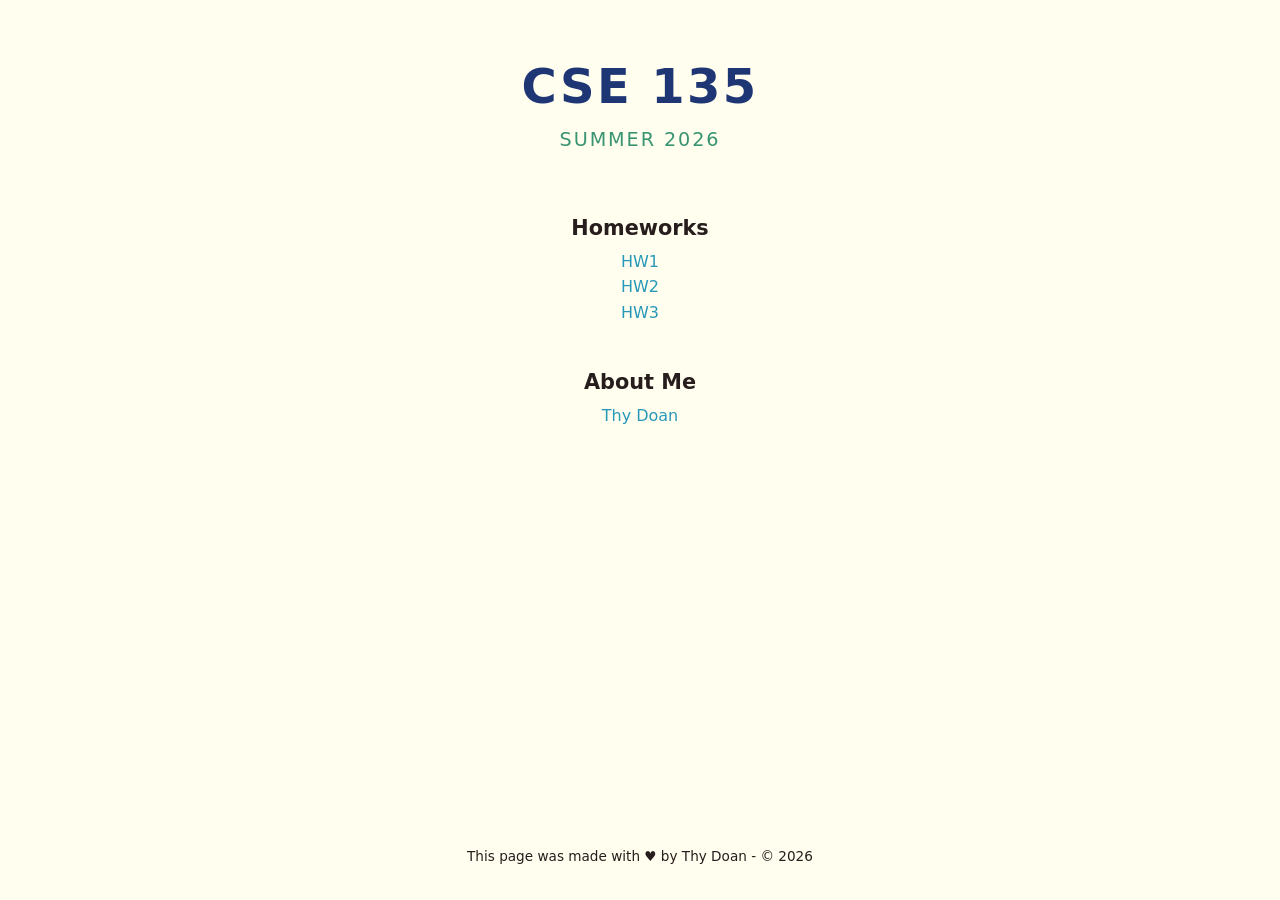
<file: index.html>
<!doctype html>
<html lang="en">
  <head>
    <meta charset="UTF-8" />
    <meta name="viewport" content="width=device-width, initial-scale=1.0" />
    <title>CSE135 - Thy Doan</title>
    <link rel="icon" type="image/png" href="cat-favicon.png" />
    <link rel="stylesheet" href="styles.css" />
    <!-- Matomo -->
    <script>
      var _paq = (window._paq = window._paq || []);
      /* tracker methods like "setCustomDimension" should be called before "trackPageView" */
      _paq.push(["trackPageView"]);
      _paq.push(["enableLinkTracking"]);
      (function () {
        var u = "//thydoan.space/analytics/";
        _paq.push(["setTrackerUrl", u + "matomo.php"]);
        _paq.push(["setSiteId", "1"]);
        var d = document,
          g = d.createElement("script"),
          s = d.getElementsByTagName("script")[0];
        g.async = true;
        g.src = u + "matomo.js";
        s.parentNode.insertBefore(g, s);
      })();
    </script>
    <!-- End Matomo Code -->
  </head>

  <body>
    <header>
      <h1>CSE 135</h1>
      <p>Summer 2026</p>
    </header>
    <main>
      <section>
        <h2>Homeworks</h2>
        <ul>
          <li><a href="hw1/">HW1</a></li>
          <li><a href="hw2/">HW2</a></li>
          <li><a href="hw3/">HW3</a></li>
        </ul>
      </section>

      <section>
        <h2>About Me</h2>
        <ul>
          <li><a href="members/thydoan.html">Thy Doan</a></li>
        </ul>
      </section>
    </main>
    <footer>
      <p>This page was made with &hearts; by Thy Doan - &copy; 2026</p>
    </footer>
  </body>
</html>
</file>
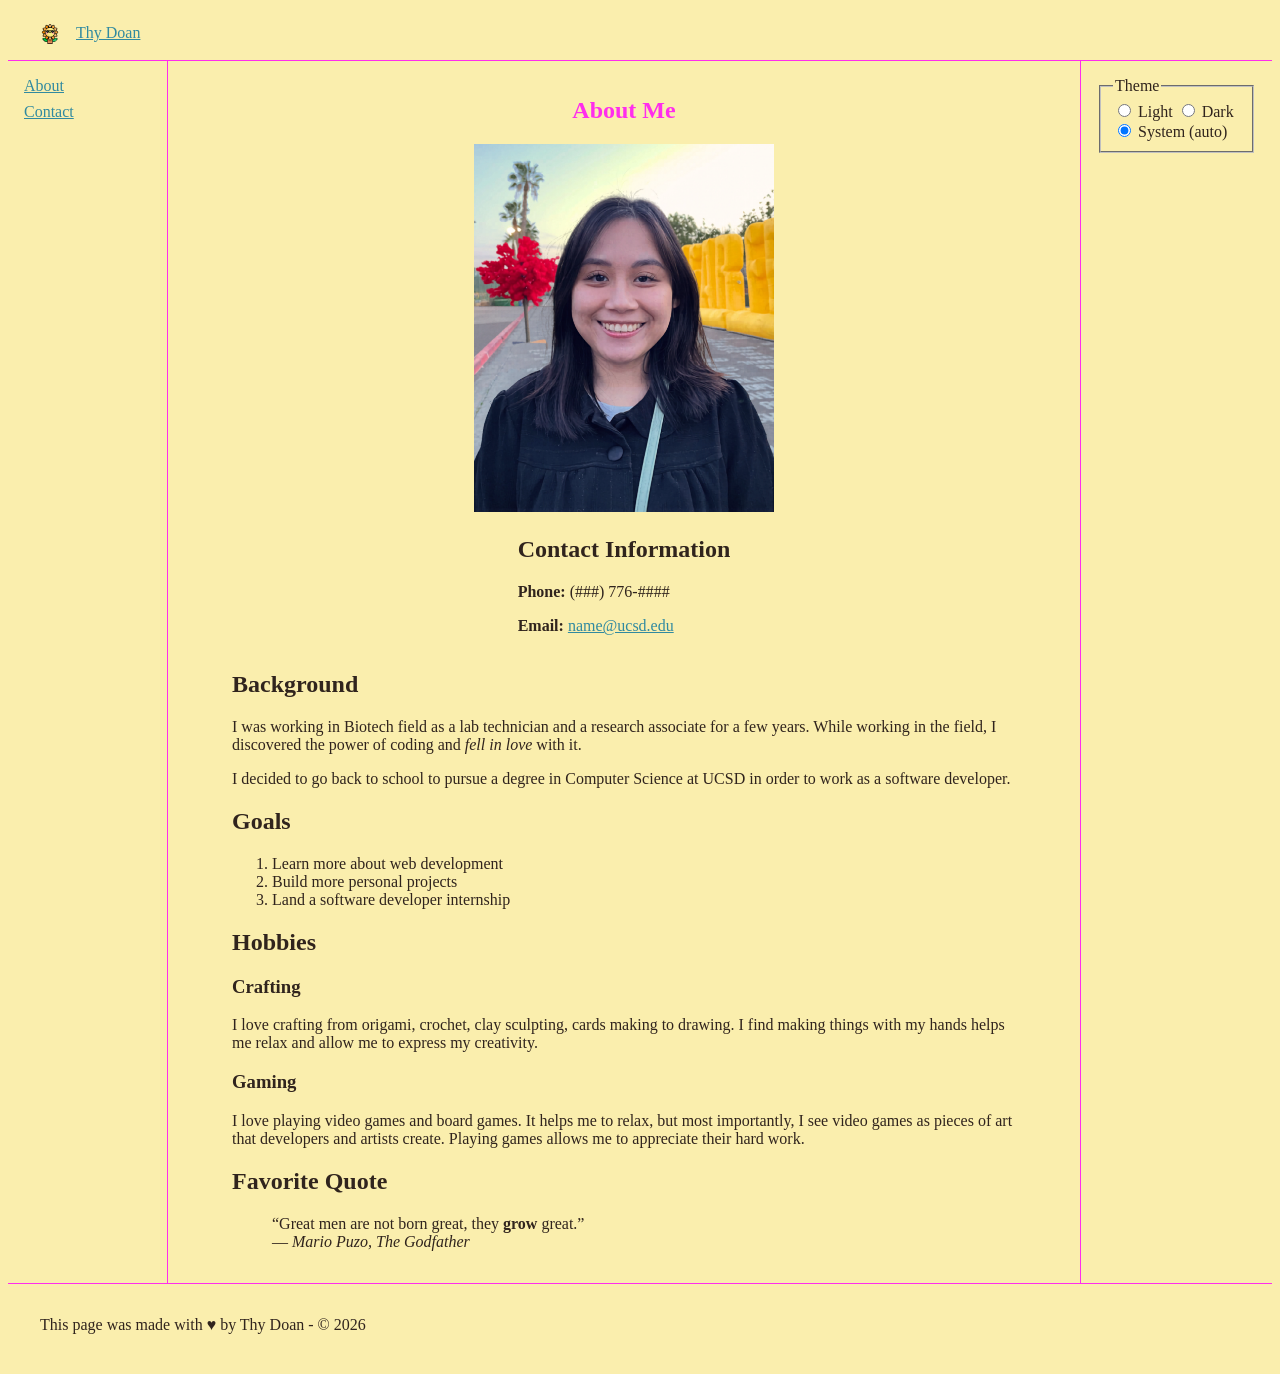
<file: members/about.html>
<!doctype html>
<html lang="en">
  <head>
    <meta charset="UTF-8" />
    <meta name="viewport" content="width=device-width, initial-scale=1.0" />
    <meta name="description" content="Thy Doan's portfolio website" />
    <meta name="keywords" content="HTML" />
    <title>Thy Doan - Portfolio</title>
    <link rel="icon" type="image/png" href="imgs/kitty.png" />
    <link rel="stylesheet" href="styles/tokens.css" />
    <link rel="stylesheet" href="styles/site.css" />
    <link rel="stylesheet" href="styles/index.css" />
    <script src="js/index.js" defer></script>
    <!--Add inline script to avoid the "flash"-->
    <script>
      try {
        var theme = localStorage.getItem("theme");
        if (theme == "light" || theme == "dark") {
          document.documentElement.setAttribute("data-theme", theme);
        }
      } catch (e) {}
    </script>
    <!-- Matomo -->
    <script>
      var _paq = (window._paq = window._paq || []);
      /* tracker methods like "setCustomDimension" should be called before "trackPageView" */
      _paq.push(["trackPageView"]);
      _paq.push(["enableLinkTracking"]);
      (function () {
        var u = "//thydoan.space/analytics/";
        _paq.push(["setTrackerUrl", u + "matomo.php"]);
        _paq.push(["setSiteId", "1"]);
        var d = document,
          g = d.createElement("script"),
          s = d.getElementsByTagName("script")[0];
        g.async = true;
        g.src = u + "matomo.js";
        s.parentNode.insertBefore(g, s);
      })();
    </script>
    <!-- End Matomo Code -->
  </head>

  <body>
    <header>
      <img
        id="logo"
        src="imgs/sunflower.png"
        alt="A cool sunflower wearing sun glasses logo"
        width="20"
        height="20"
      /><a href="thydoan.html">Thy Doan</a>
    </header>

    <nav>
      <ul>
        <li><a href="about.html">About</a></li>
        <li><a href="contact.html">Contact</a></li>
      </ul>
    </nav>

    <aside>
      <noscript>
        <p>
          JavaScript is disabled in your browser. Some features may not work
          (Theme picker requires Javascript), but all content on this site works
          without it, and you are seeing a system theme.
        </p>
      </noscript>

      <form class="theme-picker" aria-label="Theme selection">
        <fieldset>
          <legend>Theme</legend>
          <label>
            <input type="radio" name="theme" value="light" /> Light
          </label>
          <label> <input type="radio" name="theme" value="dark" /> Dark </label>
          <label
            ><input type="radio" name="theme" value="auto" /> System
            (auto)</label
          >
        </fieldset>
      </form>
    </aside>

    <main>
      <section id="bio" class="intro">
        <h1>About Me</h1>
        <picture>
          <source srcset="imgs/thyProfile.webp" type="image/webp" />
          <img
            src="imgs/thyProfile.png"
            alt="Portrait photo of Thy Doan"
            width="300"
          />
        </picture>
        <div>
          <h2>Contact Information</h2>
          <p><b>Phone:</b> (###) 776-####</p>
          <p>
            <b>Email:</b>
            <a href="mailto:name@ucsd.edu">name@ucsd.edu</a>
          </p>
        </div>
      </section>

      <section id="background">
        <h2>Background</h2>
        <p>
          I was working in Biotech field as a lab technician and a research
          associate for a few years. While working in the field, I discovered
          the power of coding and <em>fell in love</em> with it.
        </p>
        <p>
          I decided to go back to school to pursue a degree in Computer Science
          at UCSD in order to work as a software developer.
        </p>
      </section>

      <section id="goals">
        <h2>Goals</h2>
        <ol>
          <li>Learn more about web development</li>
          <li>Build more personal projects</li>
          <li>Land a software developer internship</li>
        </ol>
      </section>

      <section id="hobbies">
        <h2>Hobbies</h2>
        <article>
          <h3>Crafting</h3>
          <p>
            I love crafting from origami, crochet, clay sculpting, cards making
            to drawing. I find making things with my hands helps me relax and
            allow me to express my creativity.
          </p>
        </article>
        <article>
          <h3>Gaming</h3>
          <p>
            I love playing video games and board games. It helps me to relax,
            but most importantly, I see video games as pieces of art that
            developers and artists create. Playing games allows me to appreciate
            their hard work.
          </p>
        </article>
      </section>

      <section id="quote">
        <h2>Favorite Quote</h2>
        <blockquote
          cite="https://www.goodreads.com/quotes/10245318-but-great-men-are-not-born-great-they-grow-great"
        >
          “Great men are not born great, they <strong>grow</strong> great.”
          <br />― <em>Mario Puzo, The Godfather</em>
        </blockquote>
      </section>
    </main>

    <footer>
      <p>This page was made with &hearts; by Thy Doan - &copy; 2026</p>
    </footer>
  </body>
</html>
</file>
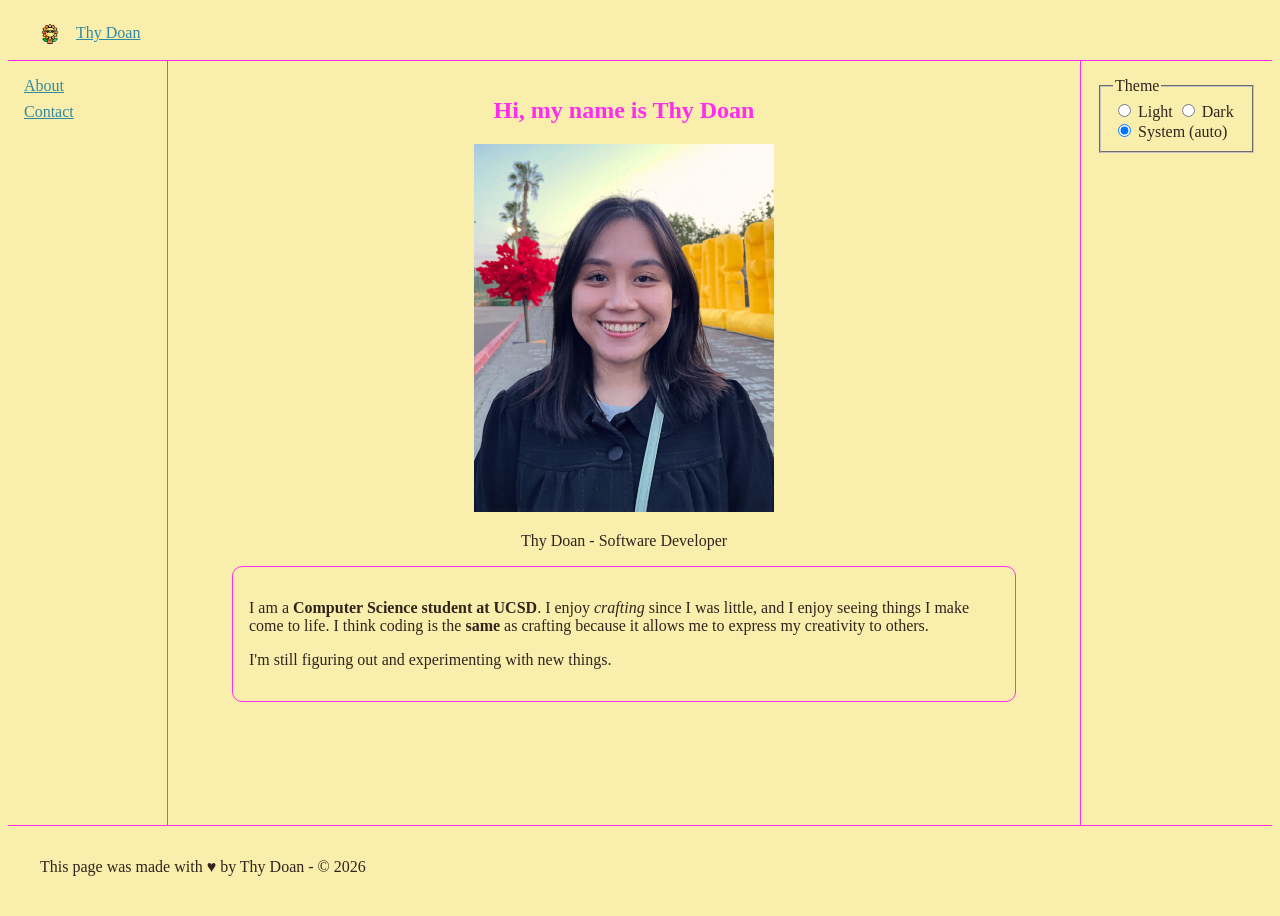
<file: members/thydoan.html>
<!doctype html>
<html lang="en">
  <head>
    <meta charset="UTF-8" />
    <meta name="viewport" content="width=device-width, initial-scale=1.0" />
    <meta name="description" content="Thy Doan's portfolio website" />
    <meta name="keywords" content="HTML" />
    <title>Thy Doan - Portfolio</title>
    <link rel="icon" type="image/png" href="imgs/kitty.png" />
    <link rel="stylesheet" href="styles/tokens.css" />
    <link rel="stylesheet" href="styles/site.css" />
    <link rel="stylesheet" href="styles/index.css" />
    <script src="js/index.js" defer></script>
    <!--Add inline script to avoid the "flash"-->
    <script>
      try {
        var theme = localStorage.getItem("theme");
        if (theme == "light" || theme == "dark") {
          document.documentElement.setAttribute("data-theme", theme);
        }
      } catch (e) {}
    </script>
    <!-- Matomo -->
    <script>
      var _paq = (window._paq = window._paq || []);
      /* tracker methods like "setCustomDimension" should be called before "trackPageView" */
      _paq.push(["trackPageView"]);
      _paq.push(["enableLinkTracking"]);
      (function () {
        var u = "//thydoan.space/analytics/";
        _paq.push(["setTrackerUrl", u + "matomo.php"]);
        _paq.push(["setSiteId", "1"]);
        var d = document,
          g = d.createElement("script"),
          s = d.getElementsByTagName("script")[0];
        g.async = true;
        g.src = u + "matomo.js";
        s.parentNode.insertBefore(g, s);
      })();
    </script>
    <!-- End Matomo Code -->
  </head>
  <body>
    <header>
      <img
        id="logo"
        src="imgs/sunflower.png"
        alt="A cool sunflower wearing sun glasses logo"
        width="20"
        height="20"
      /><a href="thydoan.html">Thy Doan</a>
    </header>

    <nav>
      <ul>
        <li><a href="about.html">About</a></li>
        <li><a href="contact.html">Contact</a></li>
      </ul>
    </nav>

    <aside>
      <noscript>
        <p>
          JavaScript is disabled in your browser. Some features may not work
          (Theme picker requires Javascript), but all content on this site works
          without it, and you are seeing a system theme.
        </p>
      </noscript>

      <form class="theme-picker" aria-label="Theme selection">
        <fieldset>
          <legend>Theme</legend>
          <label>
            <input type="radio" name="theme" value="light" /> Light
          </label>
          <label> <input type="radio" name="theme" value="dark" /> Dark </label>
          <label
            ><input type="radio" name="theme" value="auto" /> System
            (auto)</label
          >
        </fieldset>
      </form>
    </aside>

    <main>
      <section class="intro">
        <h1>Hi, my name is Thy Doan</h1>
        <picture>
          <source srcset="imgs/thyProfile.webp" type="image/webp" />
          <img
            src="imgs/thyProfile.png"
            alt="Portrait photo of Thy Doan"
            width="300"
          />
        </picture>
        <p>Thy Doan - Software Developer</p>
        <intro-card>
          <p>
            I am a <strong>Computer Science student at UCSD</strong>. I enjoy
            <i>crafting</i> since I was little, and I enjoy seeing things I make
            come to life. I think coding is the <b>same</b> as crafting because
            it allows me to express my creativity to others.
          </p>
          <p>I'm still figuring out and experimenting with new things.</p>
        </intro-card>
      </section>
    </main>
    <footer>
      <p>This page was made with &hearts; by Thy Doan - &copy; 2026</p>
    </footer>
  </body>
</html>
</file>
<file: styles.css>
:root {
  --color-background: #fffeef;
  --color-secondary: #1f3675;
  --color-text: #271d1d;
  --color-accent: #389471;
  --color-link: #2898b9;
  --color-visted-link: #8356ca;
  --max-width: 800px;
}

* {
  margin: 0;
  padding: 0;
  box-sizing: border-box;
}

body {
  min-height: 100vh;
  max-width: var(--max-width);
  display: flex;
  flex-direction: column;
  text-align: center;
  margin: 0 auto;
  font-family: "Segoe UI", system-ui, sans-serif;
  background: var(--color-background);
  color: var(--color-text);
  line-height: 1.6;
}

header {
  padding: 3rem 1rem 1rem;
}

h1 {
  color: var(--color-secondary);
  font-size: 3rem;
  letter-spacing: 0.05em;
}

header p {
  color: var(--color-accent);
  font-size: 1.2rem;
  text-transform: uppercase;
  letter-spacing: 0.1em;
}

main {
  flex: 1;
}

ul {
  list-style: none;
}

main a {
  color: var(--color-link);
  text-decoration: none;
  border-bottom: 1px solid transparent;
}

main a:visited {
  color: var(--color-visted-link);
}

main a:hover {
  border-color: var(--color-accent);
}

h2 {
  color: var(--color-text);
  margin-top: 2.5rem;
  font-size: 1.3rem;
  display: inline-block;
  padding-bottom: 0.25rem;
}

footer {
  padding: 2rem 1rem;
  color: var(--color-text);
  font-size: 0.85rem;
}
</file>
<file: members/styles/tokens.css>
:root {
  /*Baseline variables colors. Fallback for old browsers that don't support data-theme or prefers-color-theme*/
  --color-primary: #faeead;
  --color-accent: #ff2ded;
  --color-text: #30241d;
  --color-link: #318aa0;
  --color-link-visited: #a05dd6;

  color-scheme: light dark;

  /*spaces*/
  --space-1: 0.5rem;
  --space-2: 1rem;
  --space-3: 2rem;
  --space-4: 4rem;

  /*fonts*/
  --font-text: 1rem;
  --font-link: 2rem;

  /*border*/
  --border-style: solid;
  --border-width: 1px;
  --border: var(--border-width) var(--border-style) var(--color-accent);
}

/*Light mode*/
@media (prefers-color-scheme: light) {
  :root {
    --color-primary: #faeead;
    --color-accent: #ff2ded;
    --color-text: #30241d;
    --color-link: #318aa0;
    --color-link-visited: #a05dd6;
  }
}

:root[data-theme="light"] {
  --color-primary: #faeead;
  --color-accent: #ff2ded;
  --color-text: #30241d;
  --color-link: #318aa0;
  --color-link-visited: #a05dd6;
}

/*Dark mode*/
@media (prefers-color-scheme: dark) {
  :root {
    --color-primary: #1a0f1b;
    --color-accent: #ff2ded;
    --color-text: #ffffff;
    --color-link: #c3f2ff;
    --color-link-visited: #e6c8ff;
  }
}
:root[data-theme="dark"] {
  --color-primary: #1a0f1b;
  --color-accent: #ff2ded;
  --color-text: #ffffff;
  --color-link: #c3f2ff;
  --color-link-visited: #e6c8ff;
}

/*Theme picker is hidden by default*/
.theme-picker {
  display: none;
}

/*Show when js enable*/
.js-enabled .theme-picker {
  display: block;
}
</file>
<file: members/styles/site.css>
/* Shared chrome: header, nav, footer, view transitions*/

@layer chrome {
  header {
    padding: var(--space-2) var(--space-3);
    border-block-end: var(--border);
    background: var(--color-primary);
    h1 {
      margin: 0;
    }
    #logo {
      float: left;
      margin-inline-end: var(--space-2);
    }
  }
  nav {
    padding: var(--space-2);
    background: var(--color-primary);

    ul {
      display: flex;
      flex-direction: column;
      gap: var(--space-1);
      margin: 0;
      padding: 0;
      list-style: none;
    }
  }
  footer {
    padding: var(--space-2) var(--space-3);
    border-block-start: var(--border);
    background: var(--color-primary);
  }
}

@media (prefers-reduced-motion: no-preference) {
  @view-transition {
    navigation: auto;
  }
}
</file>
<file: members/styles/index.css>
intro-card {
  display: inline-block;
  border: var(--border);
  border-radius: 10px;
  padding: 1em;
}
/*Grid template */
body {
  --nav-width: 10rem;
  --aside-width: 12rem;

  display: grid;
  grid-template-areas:
    "header header header"
    "nav    main   aside"
    "footer footer footer";
  grid-template-columns: var(--nav-width) 1fr var(--aside-width);
  grid-template-rows: auto 1fr auto;
  min-height: 100svh;

  background: var(--color-primary);
  color: var(--color-text);

  a {
    color: var(--color-link);
  }
  a:visited {
    color: var(--color-link-visited);
  }
  > header {
    grid-area: header;
  }

  > nav {
    grid-area: nav;
    border-inline-end: var(--border);
  }

  > aside {
    input[type="radio"],
    label {
      cursor: pointer;
    }
  }

  > main {
    grid-area: main;
    padding: var(--space-2) var(--space-4);

    h1 {
      color: var(--color-accent);
      align-items: center;
    }

    .intro {
      display: flex;
      flex-direction: column;
      align-items: center;
    }

    img {
      max-width: 100%;
      height: auto;
    }
    iframe {
      width: 100%;
      max-width: 100%;
      aspect-ratio: 1900 / 1200;
      height: auto;
    }
  }

  > aside {
    grid-area: aside;
    padding: var(--space-2);
    border-inline-start: var(--border);
    background: var(--panel);
  }

  > footer {
    grid-area: footer;
  }

  @media (max-width: 40rem) {
    grid-template-areas:
      "header"
      "nav"
      "aside"
      "main"
      "footer";
    grid-template-columns: 1fr;
    grid-template-rows: auto auto auto 1fr auto;

    > nav,
    > aside {
      border-inline: none;
      border-block-end: var(--border);
    }
  }
}
</file>
